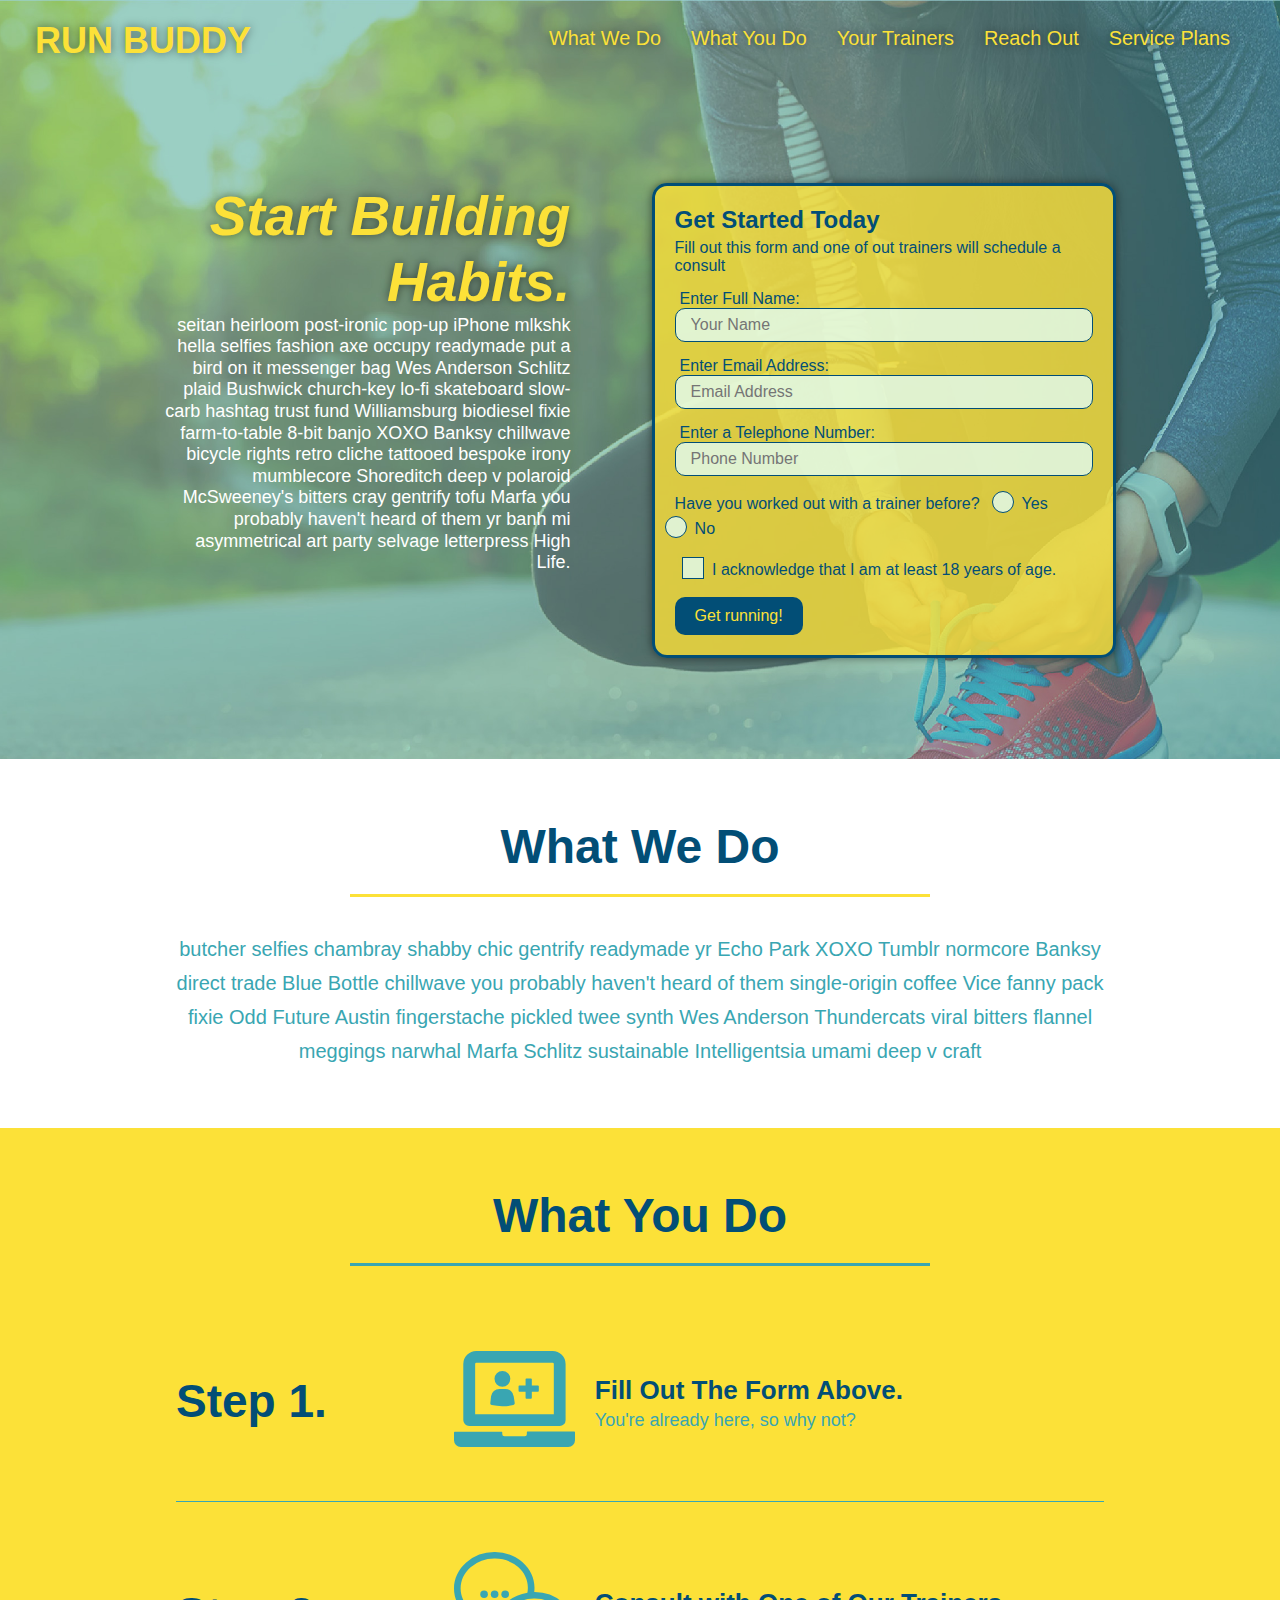
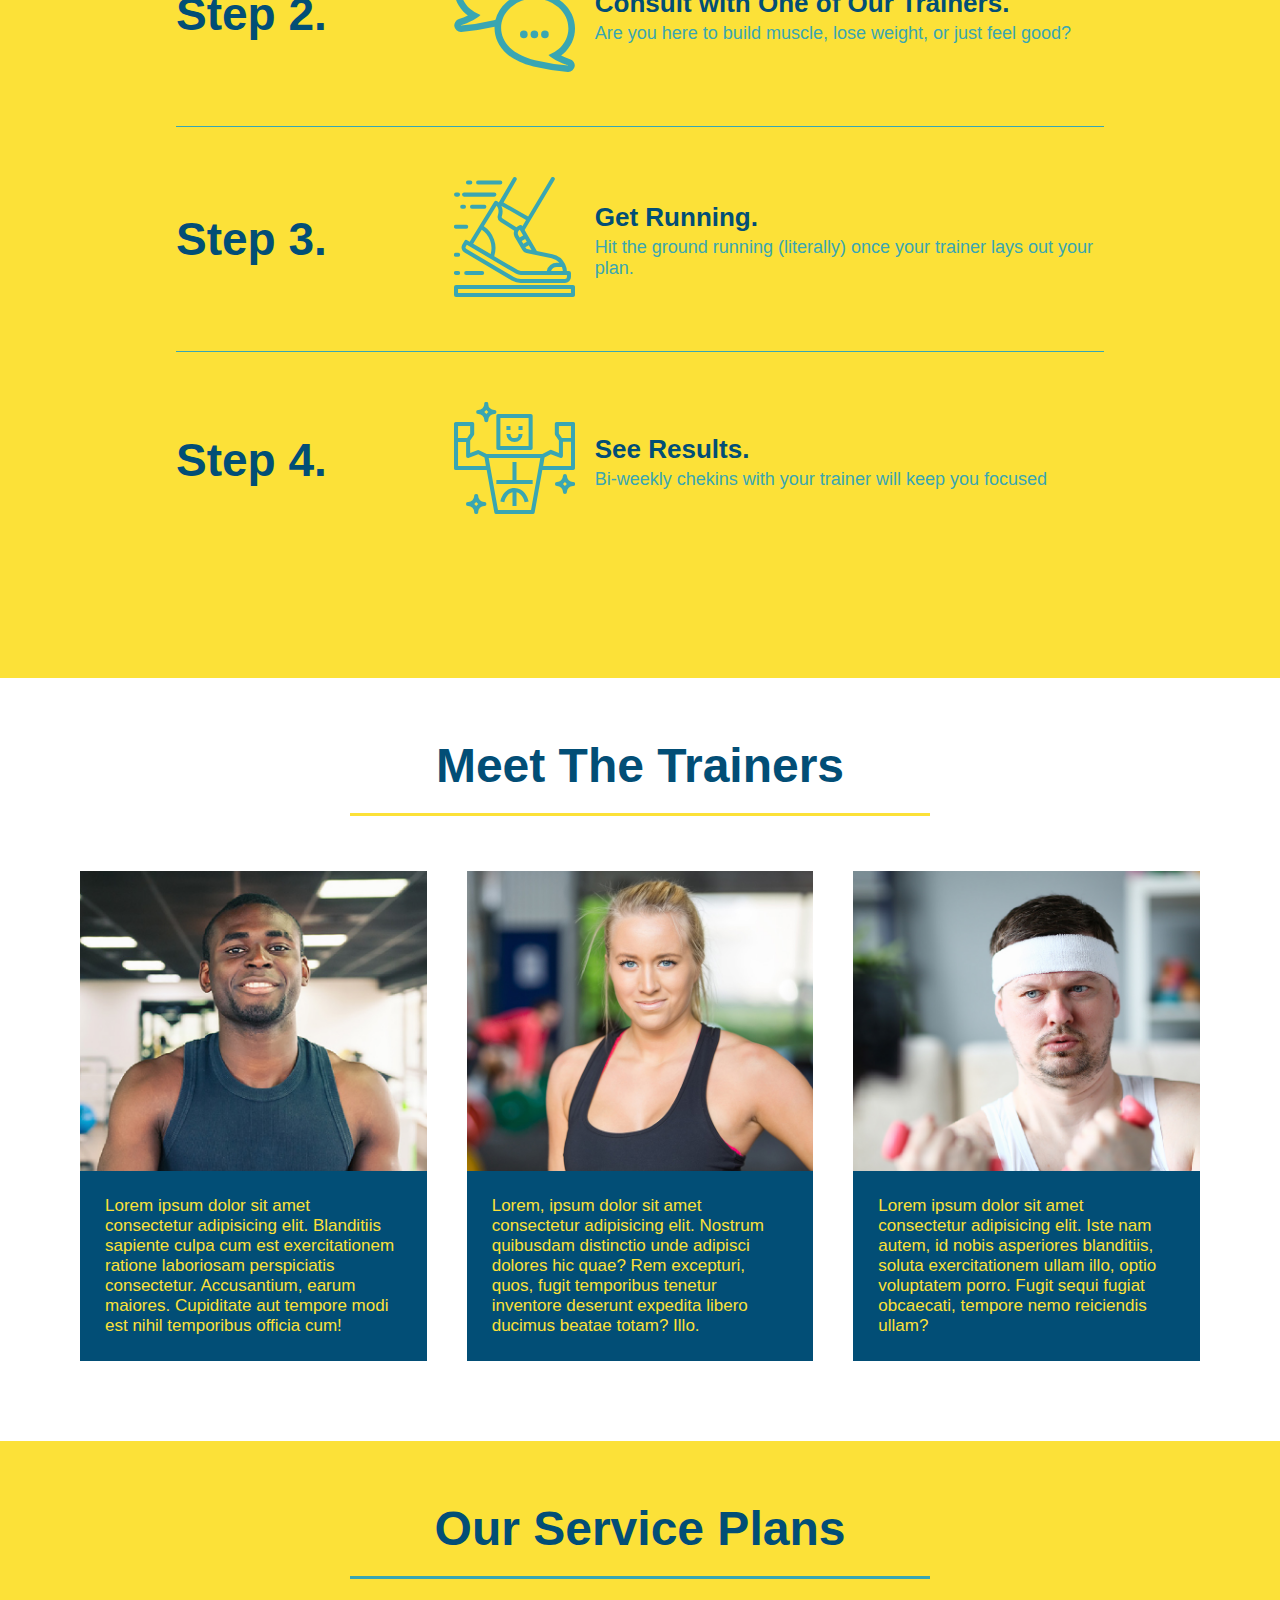
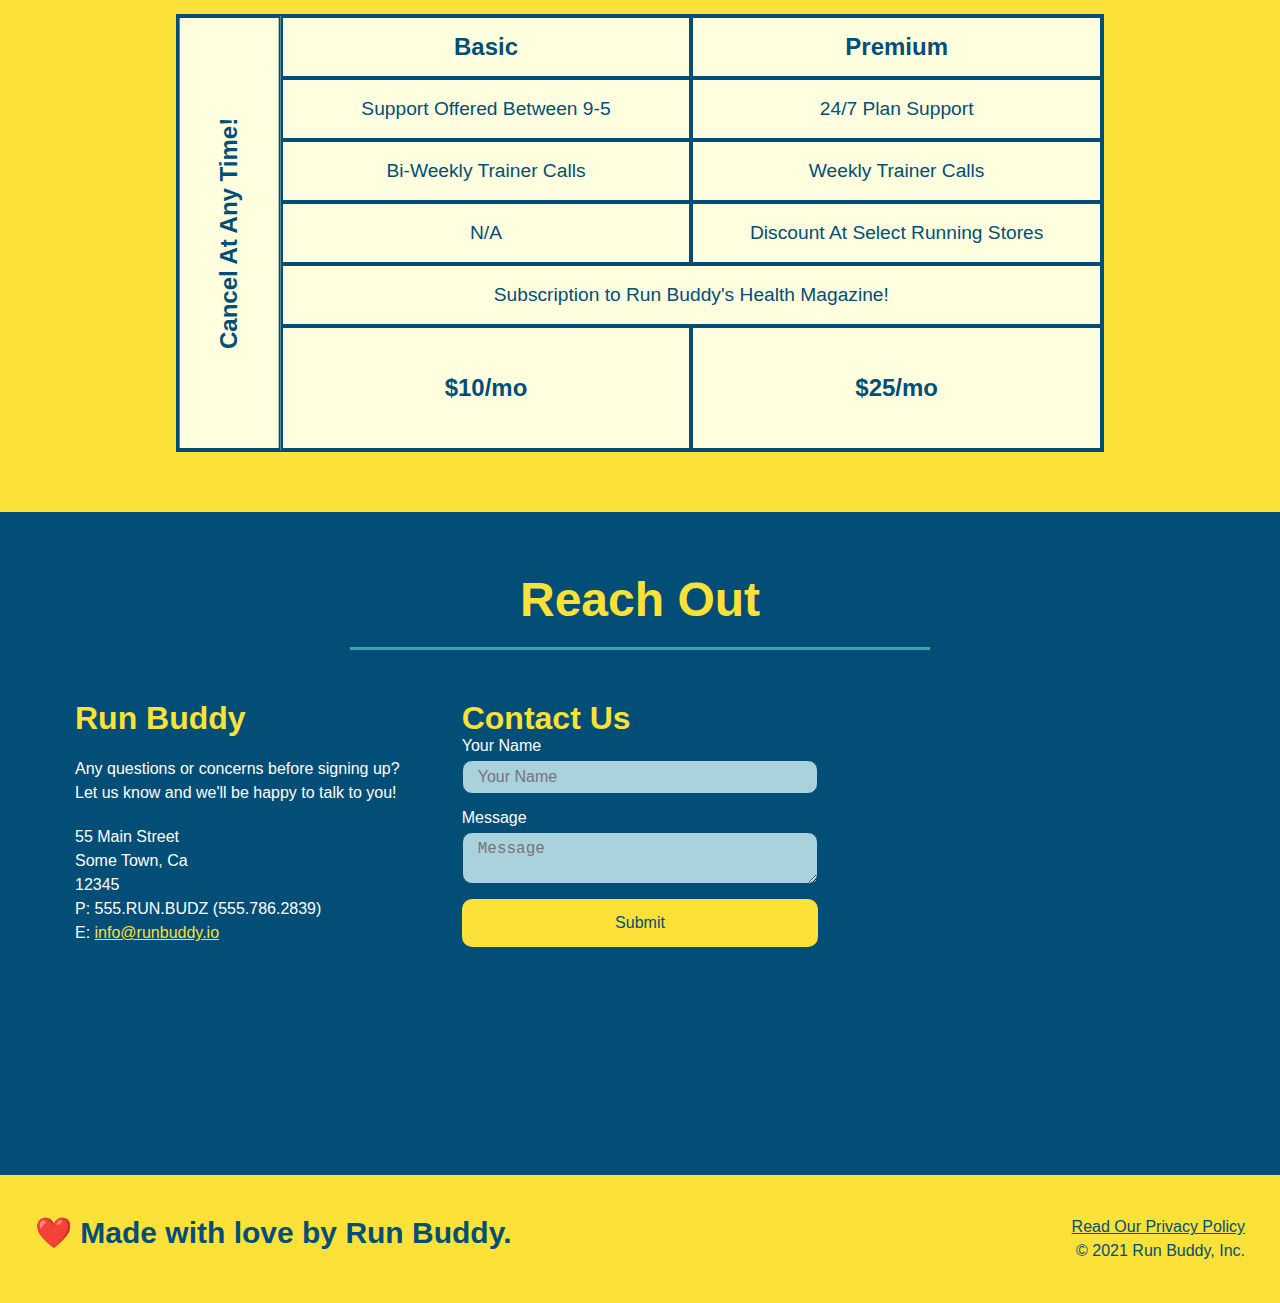
<file: index.html>
<!DOCTYPE html>
<html lang="en">

    <head>
        <meta charset="UTF-8" />
        <meta name="viewport" content="width=device-width, initial-scale=1.0" />
        <link rel="stylesheet" href="./assets/css/style.css">
        <title> Run Buddy </title>
    </head>
    <body>
        <!-- navigation -->
        <header>
            <h1> 
                <a href="./index.html"> RUN BUDDY </a>
            </h1>
            <nav>
                <!-- Unordered list element -->
                <ul>
                    <!-- List item element -->
                    <li>
                        <a href="#what-we-do"> What We Do </a>
                    </li>
                    <li>
                        <a href="#what-you-do"> What You Do </a>
                    </li>
                    <li>
                        <a href="#your-trainers"> Your Trainers </a>
                    </li>
                    <li>
                        <a href="#reach-out"> Reach Out </a>
                    </li>
                    <li>
                        <a href="#service-plans">Service Plans</a>
                    </li>
                </ul>
            </nav>
        </header>

        <!-- hero/jumbotron -->
        <section class="hero">
            <div class="hero-cta">
                <h2> Start Building Habits. </h2>
                <p>
                    seitan heirloom post-ironic pop-up iPhone mlkshk hella selfies fashion axe occupy readymade put a bird on it messenger bag Wes Anderson Schlitz plaid Bushwick church-key lo-fi skateboard slow-carb hashtag trust fund Williamsburg biodiesel fixie farm-to-table 8-bit banjo XOXO Banksy chillwave bicycle rights retro cliche tattooed bespoke irony mumblecore Shoreditch deep v polaroid McSweeney's bitters cray gentrify tofu Marfa you probably haven't heard of them yr banh mi asymmetrical art party selvage letterpress High Life.
                </p>
            </div>
            <div class= "hero-form">
                <h3> Get Started Today </h3>
                <p> Fill out this form and one of out trainers will schedule a consult </p>
            <!-- Add form element -->
            <form>
                <label for= "name" > Enter Full Name: </label>
                <input type= "text" placeholder= "Your Name" name= "name" id= "name" class= "form-input" />
                
                <label for=  "email" > Enter Email Address: </label>
                <input type= "email" placeholder= "Email Address" name= "email" id= "email" class= "form-input" />
                
                <label for= "phone" > Enter a Telephone Number: </label>
                <input type= "tel" placeholder= "Phone Number" name= "phone" id= "phone" class= "form-input" />
                <p>
                    Have you worked out with a trainer before?
                    <span class="radio-wrapper">
                        <input type= "radio" name= "trainer-confirm" id= "trainer-yes" />
                        <label for= "trainer-yes" > Yes </label>
                    </span>
                    <span class="radio-wrapper">
                        <input type= "radio" name= "trainer-confirm" id= "trainer-no" />
                        <label for= "trainer-no" > No </label>   
                    </span>
                </p>
                <p>
                    <span class="checkbox-wrapper">
                        <input type="checkbox" name="age-confirm" id="checkbox" />
                        <label for="checkbox">I acknowledge that I am at least 18 years of age. </label>
                    </span>
                </p>
                <button type= "submit" >
                    Get running!
                </button>
            </form>
            </div>
        </section>

        <!-- "what we do" section -->
        <section id= "what-we-do" class= "intro">
            <div class="flex-row">
                <h2 class= "section-title primary-border"> What We Do </h2>
            </div>
            <div class= "flex-row">
                <p>
                butcher selfies chambray shabby chic gentrify readymade yr Echo Park XOXO Tumblr normcore Banksy direct trade Blue Bottle chillwave you probably haven't heard of them single-origin coffee Vice fanny pack fixie Odd Future Austin fingerstache pickled twee synth Wes Anderson Thundercats viral bitters flannel meggings narwhal Marfa Schlitz sustainable Intelligentsia umami deep v craft 
                </p>
            </div>
        </section>

        <!-- "what you do" section -->
        <section id= "what-you-do" class="steps" >
            <div class= "flex-row" >
                <h2 class= "section-title secondary-border" > What You Do </h2> 
            </div>
            <div class= "step" >
                <h3> Step 1. </h3>
                <div class= "step-info" >
                    <div class= "step-img" >
                        <img src= "assets/images/step-1.svg" alt="" />
                    </div>
                    <div class= "step-text" >
                        <h4> Fill Out The Form Above. </h4>
                        <p> You're already here, so why not? </p>
                    </div>
                </div>
            </div>

            <div class= "step" >
                <h3> Step 2. </h3>
                <div class= "step-info" >
                    <div class= "step-img" >
                        <img src= "assets/images/step-2.svg" alt="" />
                    </div>
                    <div class= "step-text" >
                        <h4> Consult with One of Our Trainers. </h4>
                         <p> Are you here to build muscle, lose weight, or just feel good? </p>
                    </div>
                </div>
            </div>

            <div class= "step" >
                <h3> Step 3. </h3>
                <div class= "step-info" >
                    <div class= "step-img" >
                        <img src= "assets/images/step-3.svg" alt= "" />
                    </div>
                    <div class= "step-text" >
                        <h4> Get Running. </h4>
                        <p> Hit the ground running (literally) once your trainer lays out your plan. </p>
                    </div>
                </div>
            </div>

            <div class= "step" >
                <h3> Step 4. </h3>
                <div class= "step-info" >
                    <div class= "step-img" >
                        <img src= "assets/images/step-4.svg" alt= "" />
                    </div>
                    <div class= "step-text" >
                        <h4> See Results. </h4>
                        <p> Bi-weekly chekins with your trainer will keep you focused </p>
                    </div>
                </div>
            </div>
        </section>

        <!-- "meet the trainers" section -->
        <section id= "your-trainers">
            <div class="flex-row">
                <h2 class="section-title primary-border"> Meet The Trainers </h2> 
            </div>
            <div class="trainers">
                <article class="trainer">
                    <div class="trainer-img trainer-1">
                        <div>
                            <h3> Arron Stephens </h3>
                            <h4> Speed / Strength </h4>
                        </div>
                    </div>
                    <div class="trainer-bio">
                        <p>
                            Lorem ipsum dolor sit amet consectetur adipisicing elit. 
                            Blanditiis sapiente culpa cum est exercitationem ratione laboriosam perspiciatis consectetur. 
                            Accusantium, earum maiores. Cupiditate aut tempore modi est nihil temporibus officia cum!
                        </p>
                    </div>
                </article>

            <!-- second trainer bio -->
                <article class="trainer">
                    <div class="trainer-img trainer-2">
                        <div> 
                            <h3> Joanna Gill </h3>
                            <h4> Endurance</h4>
                        </div>
                    </div>
                    <div class="trainer-bio">
                        <p>
                            Lorem, ipsum dolor sit amet consectetur adipisicing elit. 
                            Nostrum quibusdam distinctio unde adipisci dolores hic quae? 
                            Rem excepturi, quos, fugit temporibus tenetur inventore deserunt expedita libero ducimus beatae totam? Illo.
                        </p>
                    </div>
                </article>

                <!-- third trainer bio -->
                <article class="trainer">
                    <div class="trainer-img trainer-3">
                        <div>
                            <h3> Harry "The Headband" Smith </h3>
                            <h4> Strength </h4>
                        </div>
                    </div>
                    <div class="trainer-bio">
                        <p>
                            Lorem ipsum dolor sit amet consectetur adipisicing elit.
                            Iste nam autem, id nobis asperiores blanditiis, soluta exercitationem ullam illo, optio voluptatem porro. 
                            Fugit sequi fugiat obcaecati, tempore nemo reiciendis ullam?
                        </p>
                    </div>
                </article>
            </div>    
        </section>

        <!--GRID CONTAINER -->
        <section id="service-plans" class="services">
            <h2 class="section-title secondary-border" >
                Our Service Plans
            </h2>
            <div class="service-grid-wrapper">
                <div class="service-grid-container">
                    <!-- Headers -->
                    <div class="service-grid-item grid-head basic">
                        Basic
                    </div>
                    <div class="service-grid-item grid-head premium">
                        Premium
                    </div>

                    <!-- Body -->
                    <div class="service-grid-item basic">
                        Support Offered Between 9-5
                    </div>

                    <div class="service-grid-item premium">
                        24/7 Plan Support
                    </div>

                    <div class="service-grid-item basic">
                        Bi-Weekly Trainer Calls 
                    </div>

                    <div class="service-grid-item premium">
                        Weekly Trainer Calls
                    </div>

                    <div class="service-grid-item basic">
                        N/A
                    </div>

                    <div class="service-grid-item premium">
                        Discount At Select Running Stores
                    </div>

                    <div class="service-grid-item both">
                        Subscription to Run Buddy's Health Magazine!
                    </div>

                    <div class="service-grid-item grid-price basic">
                        $10/mo
                    </div>

                    <div class="service-grid-item grid-price premium">
                        $25/mo
                    </div>

                    <div class="service-grid-item cancel">
                        Cancel At Any Time!
                    </div>
                </div>
            </div>
        </section>

        <!-- "reach out" section -->
        <section id="reach-out" class="contact">
            <div class="flex-row">
                <h2 class="section-title secondary-border"> Reach Out </h2>  
            </div>
            <div class="contact-info">
                <div>
                    <h3> Run Buddy </h3>
                    <p>
                        Any questions or concerns before signing up?
                        <br />
                        Let us know and we'll be happy to talk to you!
                    </p>

                    <address>
                        55 Main Street <br/>
                        Some Town, Ca <br/>
                        12345 <br />
                        P: 555.RUN.BUDZ (555.786.2839) <br/>
                        E: <a href="mailto:info@runbuddy.io">info@runbuddy.io</a>
                    </address>

                </div>
                <div class="contact-form">
                    <h3> Contact Us </h3>
                    <form>
                        <label for= "contact-name" > Your Name </label>
                        <input type= "text" id= "contact-name" placeholder= "Your Name" />

                        <label for= "contact-message" > Message </label>
                        <textarea id= "contact-message" placeholder= "Message"></textarea>

                        <button type= "submit" > Submit </button>
                    </form>
                </div>
                <iframe src="https://www.google.com/maps/embed?pb=!1m18!1m12!1m3!1d6288.8506295955385!2d23.73883534456532!3d37.99053887176684!2m3!1f0!2f0!3f0!3m2!1i1024!2i768!4f13.1!3m3!1m2!1s0x14a1bd33bfc5fd8b%3A0x2a29d34aacb82b4!2sNational%20Archaeological%20Museum!5e0!3m2!1sen!2sus!4v1607396882593!5m2!1sen!2sus" 
                        frameborder="0" 
                        style="border:0" 
                        allowfullscreen >
                </iframe>
            </div>
        </section>

        <!-- footer -->
        <footer>
            <h2> ❤️ Made with love by Run Buddy. </h2>
            <div>
                <a href="./privacy-policy.html"> Read Our Privacy Policy </a><br/>
                &copy; 2021 Run Buddy, Inc.
            </div>
        </footer>
    </body>
</html>
</file>
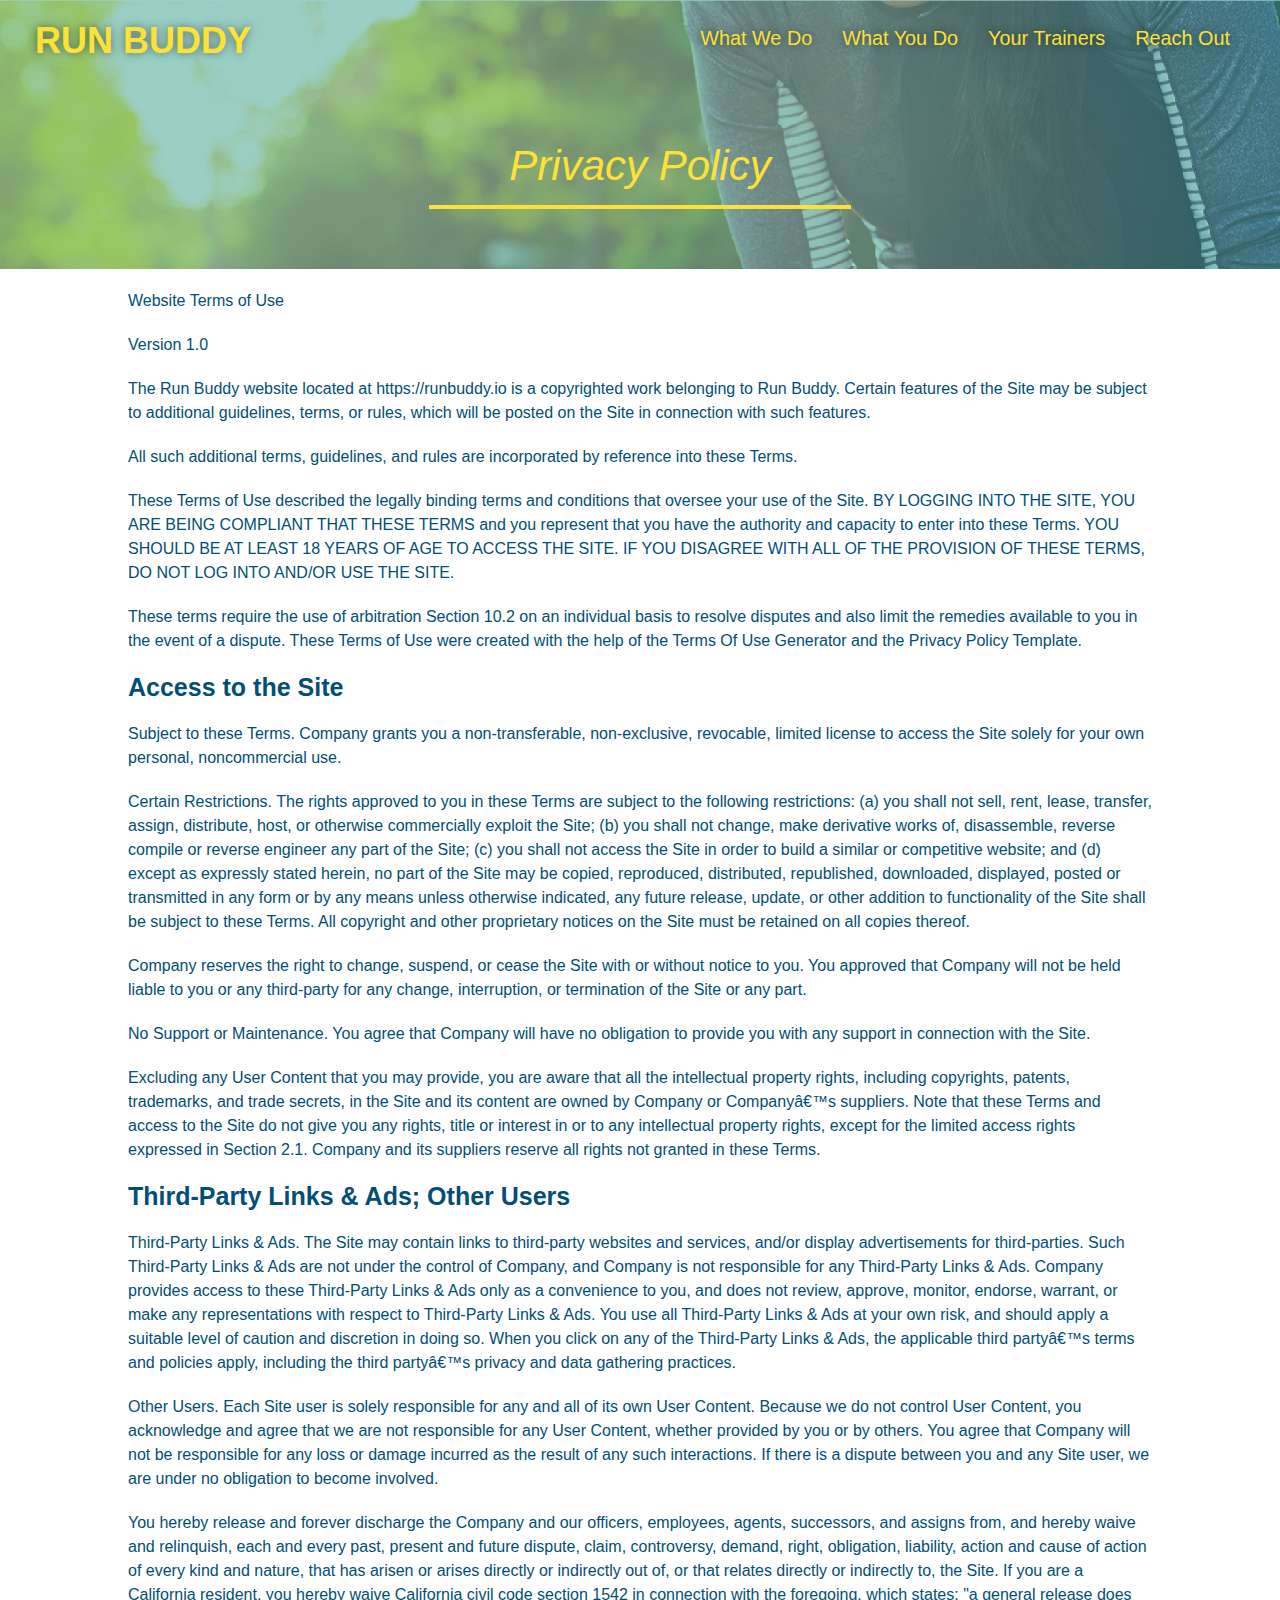
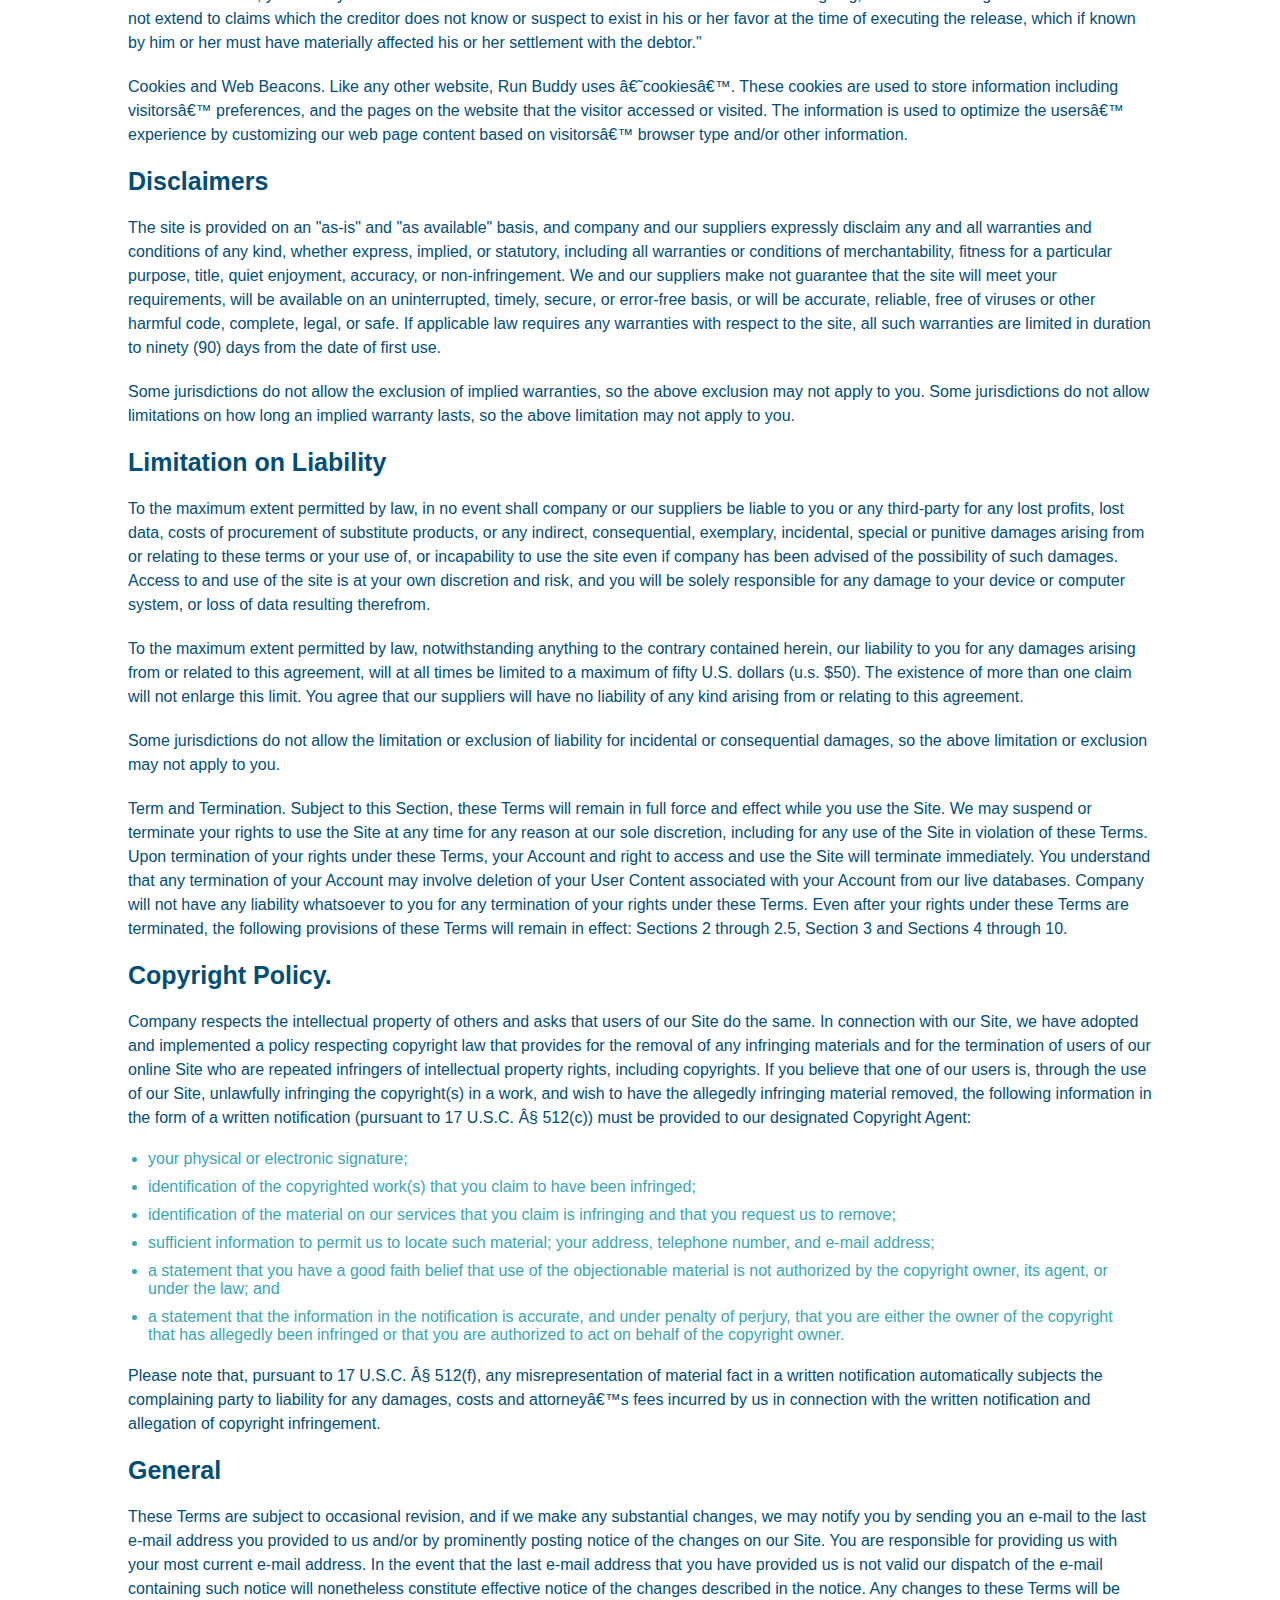
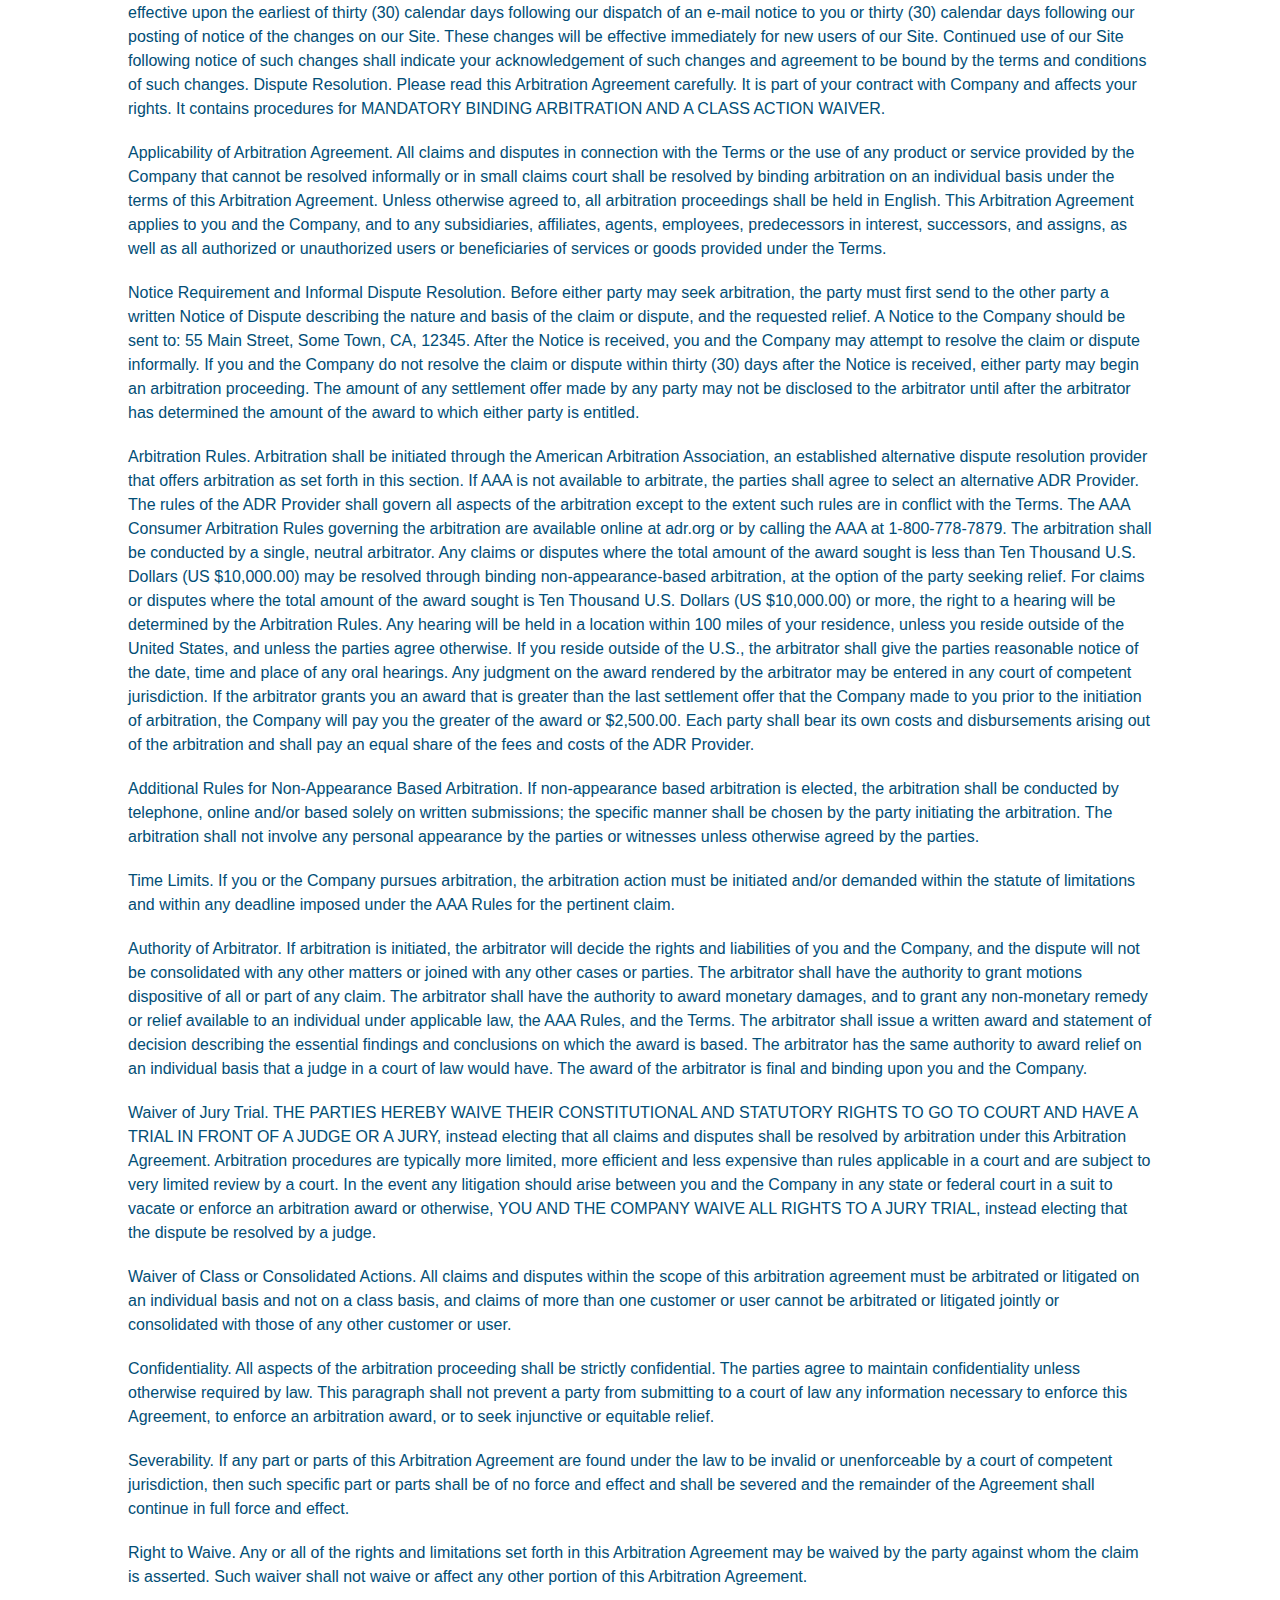
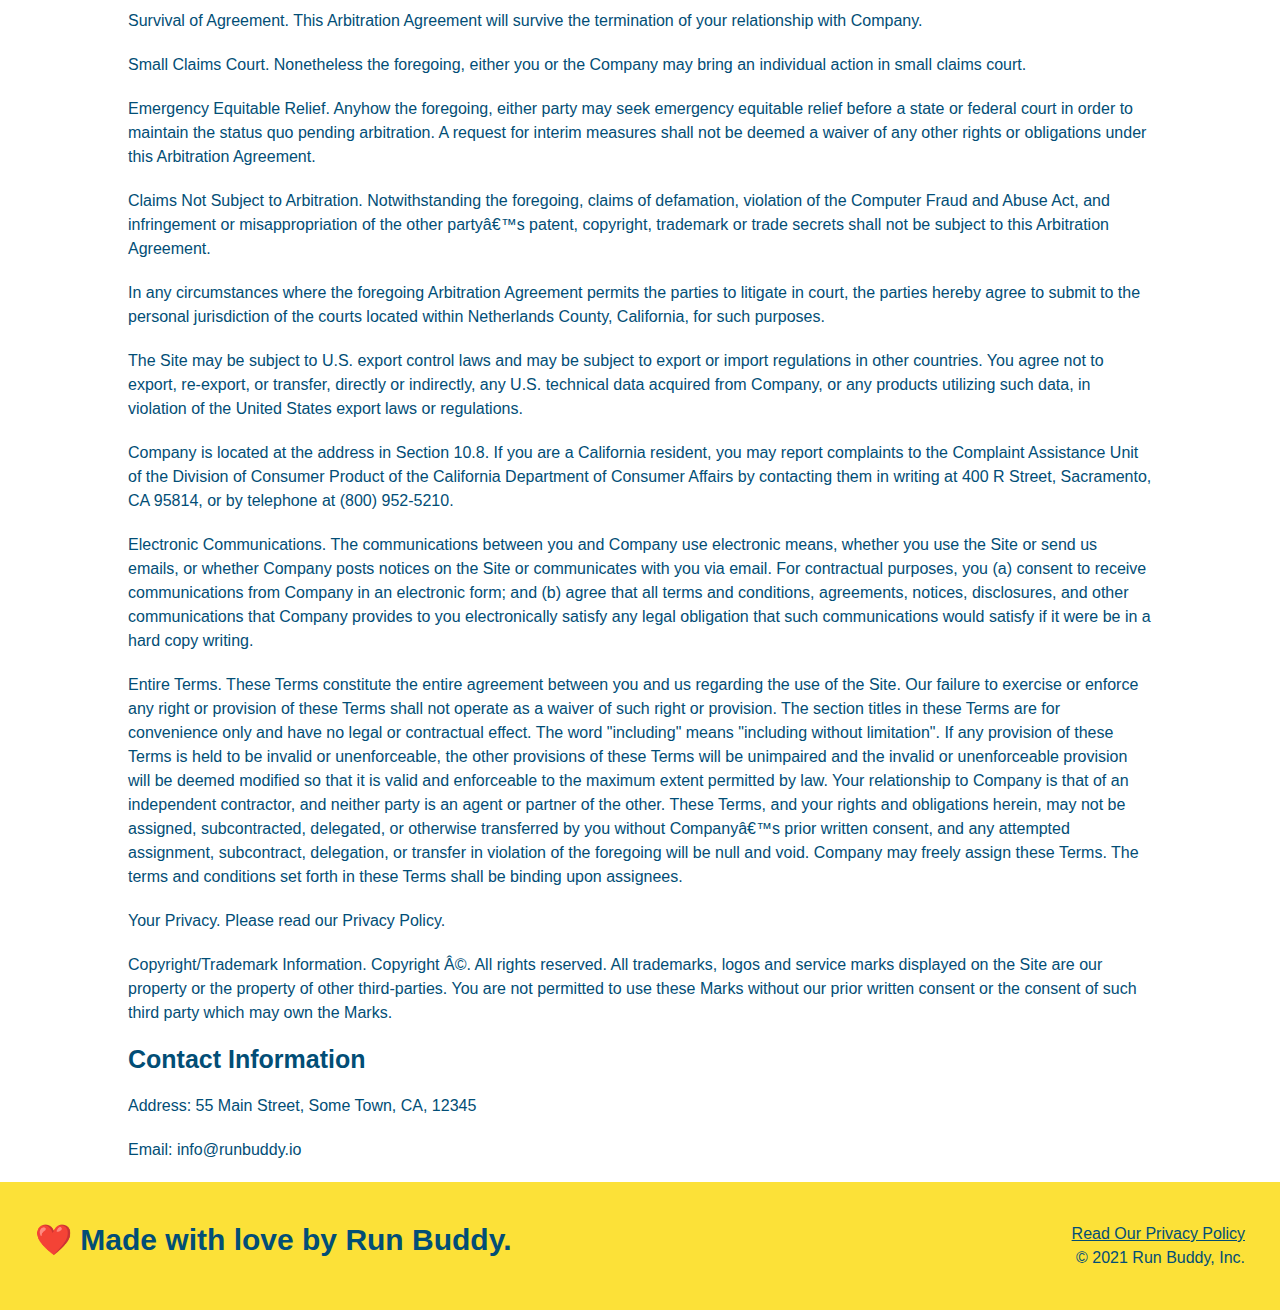
<file: privacy-policy.html>
<!DOCTYPE html>
<html lang="en">
    <head>
        <meta charset="UTF-8" />
        <meta name="viewport" content="width=device-width, initial-scale=1.0" />
        <title> Privacy Policy - Run Buddy </title>
        <link rel="stylesheet" href="./assets/css/style.css" />
        <link rel="stylesheet" href="./assets/css/secondary-styles.css" />
    <body>
        <header>
            <h1> 
                <a href="./index.html"> RUN BUDDY </a>
            </h1>
            <nav>
                <!-- Unordered list element -->
                <ul>
                    <!-- List item element -->
                    <li>
                        <a href="./index.html#what-we-do"> What We Do </a>
                    </li>
                    <li>
                        <a href="./index.html#what-you-do"> What You Do </a>
                    </li>
                    <li>
                        <a href="./index.html#your-trainers"> Your Trainers </a>
                    </li>
                    <li>
                        <a href="./index.html#reach-out"> Reach Out </a>
                    </li>
                </ul>
            </nav>
        </header>
        <section class="hero">
            <h2 class="page-title">
                Privacy Policy
            </h2>
        </section>
        <article class="secondary-content">
            <p>
                Website Terms of Use
              </p>
        
              <p>
                Version 1.0
              </p>
        
              <p>
                The Run Buddy website located at https://runbuddy.io is a copyrighted work belonging to Run Buddy. Certain
                features of the Site may be subject to additional guidelines, terms, or rules, which will be posted on the Site
                in connection with such features.
              </p>
        
              <p>
                All such additional terms, guidelines, and rules are incorporated by reference into these Terms.
              </p>
        
              <p>
                These Terms of Use described the legally binding terms and conditions that oversee your use of the Site. BY
                LOGGING INTO THE SITE, YOU ARE BEING COMPLIANT THAT THESE TERMS and you represent that you have the authority
                and capacity to enter into these Terms. YOU SHOULD BE AT LEAST 18 YEARS OF AGE TO ACCESS THE SITE. IF YOU
                DISAGREE WITH ALL OF THE PROVISION OF THESE TERMS, DO NOT LOG INTO AND/OR USE THE SITE.
              </p>
        
              <p>
                These terms require the use of arbitration Section 10.2 on an individual basis to resolve disputes and also
                limit the remedies available to you in the event of a dispute. These Terms of Use were created with the help of
                the Terms Of Use Generator and the Privacy Policy Template.
              </p>
        
              <h3>
                Access to the Site
              </h3>
        
              <p>
                Subject to these Terms. Company grants you a non-transferable, non-exclusive, revocable, limited license to
                access the Site solely for your own personal, noncommercial use.
              </p>
        
              <p>
                Certain Restrictions. The rights approved to you in these Terms are subject to the following restrictions: (a)
                you shall not sell, rent, lease, transfer, assign, distribute, host, or otherwise commercially exploit the Site;
                (b) you shall not change, make derivative works of, disassemble, reverse compile or reverse engineer any part of
                the Site; (c) you shall not access the Site in order to build a similar or competitive website; and (d) except
                as expressly stated herein, no part of the Site may be copied, reproduced, distributed, republished, downloaded,
                displayed, posted or transmitted in any form or by any means unless otherwise indicated, any future release,
                update, or other addition to functionality of the Site shall be subject to these Terms. All copyright and other
                proprietary notices on the Site must be retained on all copies thereof.
              </p>
        
              <p>
                Company reserves the right to change, suspend, or cease the Site with or without notice to you. You approved
                that Company will not be held liable to you or any third-party for any change, interruption, or termination of
                the Site or any part.
              </p>
        
              <p>
                No Support or Maintenance. You agree that Company will have no obligation to provide you with any support in
                connection with the Site.
              </p>
        
              <p>
                Excluding any User Content that you may provide, you are aware that all the intellectual property rights,
                including copyrights, patents, trademarks, and trade secrets, in the Site and its content are owned by Company
                or Companyâ€™s suppliers. Note that these Terms and access to the Site do not give you any rights, title or
                interest in or to any intellectual property rights, except for the limited access rights expressed in Section
                2.1. Company and its suppliers reserve all rights not granted in these Terms.
              </p>
        
              <h3>
                Third-Party Links & Ads; Other Users
              </h3>
        
              <p>
                Third-Party Links & Ads. The Site may contain links to third-party websites and services, and/or display
                advertisements for third-parties. Such Third-Party Links & Ads are not under the control of Company, and Company
                is not responsible for any Third-Party Links & Ads. Company provides access to these Third-Party Links & Ads
                only as a convenience to you, and does not review, approve, monitor, endorse, warrant, or make any
                representations with respect to Third-Party Links & Ads. You use all Third-Party Links & Ads at your own risk,
                and should apply a suitable level of caution and discretion in doing so. When you click on any of the
                Third-Party Links & Ads, the applicable third partyâ€™s terms and policies apply, including the third partyâ€™s
                privacy and data gathering practices.
              </p>
        
              <p>
                Other Users. Each Site user is solely responsible for any and all of its own User Content. Because we do not
                control User Content, you acknowledge and agree that we are not responsible for any User Content, whether
                provided by you or by others. You agree that Company will not be responsible for any loss or damage incurred as
                the result of any such interactions. If there is a dispute between you and any Site user, we are under no
                obligation to become involved.
              </p>
        
              <p>
                You hereby release and forever discharge the Company and our officers, employees, agents, successors, and
                assigns from, and hereby waive and relinquish, each and every past, present and future dispute, claim,
                controversy, demand, right, obligation, liability, action and cause of action of every kind and nature, that has
                arisen or arises directly or indirectly out of, or that relates directly or indirectly to, the Site. If you are
                a California resident, you hereby waive California civil code section 1542 in connection with the foregoing,
                which states: "a general release does not extend to claims which the creditor does not know or suspect to exist
                in his or her favor at the time of executing the release, which if known by him or her must have materially
                affected his or her settlement with the debtor."
              </p>
        
              <p>
                Cookies and Web Beacons. Like any other website, Run Buddy uses â€˜cookiesâ€™. These cookies are used to store
                information including visitorsâ€™ preferences, and the pages on the website that the visitor accessed or visited.
                The information is used to optimize the usersâ€™ experience by customizing our web page content based on visitorsâ€™
                browser type and/or other information.
              </p>
        
              <h3>
                Disclaimers
              </h3>
        
              <p>
                The site is provided on an "as-is" and "as available" basis, and company and our suppliers expressly disclaim
                any and all warranties and conditions of any kind, whether express, implied, or statutory, including all
                warranties or conditions of merchantability, fitness for a particular purpose, title, quiet enjoyment, accuracy,
                or non-infringement. We and our suppliers make not guarantee that the site will meet your requirements, will be
                available on an uninterrupted, timely, secure, or error-free basis, or will be accurate, reliable, free of
                viruses or other harmful code, complete, legal, or safe. If applicable law requires any warranties with respect
                to the site, all such warranties are limited in duration to ninety (90) days from the date of first use.
              </p>
        
              <p>
                Some jurisdictions do not allow the exclusion of implied warranties, so the above exclusion may not apply to
                you. Some jurisdictions do not allow limitations on how long an implied warranty lasts, so the above limitation
                may not apply to you.
              </p>
        
              <h3>
                Limitation on Liability
              </h3>
        
              <p>
                To the maximum extent permitted by law, in no event shall company or our suppliers be liable to you or any
                third-party for any lost profits, lost data, costs of procurement of substitute products, or any indirect,
                consequential, exemplary, incidental, special or punitive damages arising from or relating to these terms or
                your use of, or incapability to use the site even if company has been advised of the possibility of such
                damages. Access to and use of the site is at your own discretion and risk, and you will be solely responsible
                for any damage to your device or computer system, or loss of data resulting therefrom.
              </p>
        
              <p>
                To the maximum extent permitted by law, notwithstanding anything to the contrary contained herein, our liability
                to you for any damages arising from or related to this agreement, will at all times be limited to a maximum of
                fifty U.S. dollars (u.s. $50). The existence of more than one claim will not enlarge this limit. You agree that
                our suppliers will have no liability of any kind arising from or relating to this agreement.
              </p>
        
              <p>
                Some jurisdictions do not allow the limitation or exclusion of liability for incidental or consequential
                damages, so the above limitation or exclusion may not apply to you.
              </p>
        
              <p>
                Term and Termination. Subject to this Section, these Terms will remain in full force and effect while you use
                the Site. We may suspend or terminate your rights to use the Site at any time for any reason at our sole
                discretion, including for any use of the Site in violation of these Terms. Upon termination of your rights under
                these Terms, your Account and right to access and use the Site will terminate immediately. You understand that
                any termination of your Account may involve deletion of your User Content associated with your Account from our
                live databases. Company will not have any liability whatsoever to you for any termination of your rights under
                these Terms. Even after your rights under these Terms are terminated, the following provisions of these Terms
                will remain in effect: Sections 2 through 2.5, Section 3 and Sections 4 through 10.
              </p>
        
              <h3>
                Copyright Policy.
              </h3>
        
              <p>
                Company respects the intellectual property of others and asks that users of our Site do the same. In connection
                with our Site, we have adopted and implemented a policy respecting copyright law that provides for the removal
                of any infringing materials and for the termination of users of our online Site who are repeated infringers of
                intellectual property rights, including copyrights. If you believe that one of our users is, through the use of
                our Site, unlawfully infringing the copyright(s) in a work, and wish to have the allegedly infringing material
                removed, the following information in the form of a written notification (pursuant to 17 U.S.C. Â§ 512(c)) must
                be provided to our designated Copyright Agent:
              </p>
        
              <ul>
                <li>
                  your physical or electronic signature;
                </li>
                <li>
                  identification of the copyrighted work(s) that you claim to have been infringed;
                </li>
                <li>
                  identification of the material on our services that you claim is infringing and that you request us to remove;
                </li>
                <li>
                  sufficient information to permit us to locate such material; your address, telephone number, and e-mail
                  address;
                </li>
                <li>
                  a statement that you have a good faith belief that use of the objectionable material is not authorized by the
                  copyright owner, its agent, or under the law; and
                </li>
                <li>
                  a statement that the information in the notification is accurate, and under penalty of perjury, that you are
                  either the owner of the copyright that has allegedly been infringed or that you are authorized to act on
                  behalf of the copyright owner.
                </li>
              </ul>
        
              <p>
                Please note that, pursuant to 17 U.S.C. Â§ 512(f), any misrepresentation of material fact in a written
                notification automatically subjects the complaining party to liability for any damages, costs and attorneyâ€™s
                fees incurred by us in connection with the written notification and allegation of copyright infringement.
              </p>
        
              <h3>
                General
              </h3>
        
              <p>
                These Terms are subject to occasional revision, and if we make any substantial changes, we may notify you by
                sending you an e-mail to the last e-mail address you provided to us and/or by prominently posting notice of the
                changes on our Site. You are responsible for providing us with your most current e-mail address. In the event
                that the last e-mail address that you have provided us is not valid our dispatch of the e-mail containing such
                notice will nonetheless constitute effective notice of the changes described in the notice. Any changes to these
                Terms will be effective upon the earliest of thirty (30) calendar days following our dispatch of an e-mail
                notice to you or thirty (30) calendar days following our posting of notice of the changes on our Site. These
                changes will be effective immediately for new users of our Site. Continued use of our Site following notice of
                such changes shall indicate your acknowledgement of such changes and agreement to be bound by the terms and
                conditions of such changes. Dispute Resolution. Please read this Arbitration Agreement carefully. It is part of
                your contract with Company and affects your rights. It contains procedures for MANDATORY BINDING ARBITRATION AND
                A CLASS ACTION WAIVER.
              </p>
        
              <p>
                Applicability of Arbitration Agreement. All claims and disputes in connection with the Terms or the use of any
                product or service provided by the Company that cannot be resolved informally or in small claims court shall be
                resolved by binding arbitration on an individual basis under the terms of this Arbitration Agreement. Unless
                otherwise agreed to, all arbitration proceedings shall be held in English. This Arbitration Agreement applies to
                you and the Company, and to any subsidiaries, affiliates, agents, employees, predecessors in interest,
                successors, and assigns, as well as all authorized or unauthorized users or beneficiaries of services or goods
                provided under the Terms.
              </p>
        
              <p>
                Notice Requirement and Informal Dispute Resolution. Before either party may seek arbitration, the party must
                first send to the other party a written Notice of Dispute describing the nature and basis of the claim or
                dispute, and the requested relief. A Notice to the Company should be sent to: 55 Main Street, Some Town, CA,
                12345. After the Notice is received, you and the Company may attempt to resolve the claim or dispute informally.
                If you and the Company do not resolve the claim or dispute within thirty (30) days after the Notice is received,
                either party may begin an arbitration proceeding. The amount of any settlement offer made by any party may not
                be disclosed to the arbitrator until after the arbitrator has determined the amount of the award to which either
                party is entitled.
              </p>
        
              <p>
                Arbitration Rules. Arbitration shall be initiated through the American Arbitration Association, an established
                alternative dispute resolution provider that offers arbitration as set forth in this section. If AAA is not
                available to arbitrate, the parties shall agree to select an alternative ADR Provider. The rules of the ADR
                Provider shall govern all aspects of the arbitration except to the extent such rules are in conflict with the
                Terms. The AAA Consumer Arbitration Rules governing the arbitration are available online at adr.org or by
                calling the AAA at 1-800-778-7879. The arbitration shall be conducted by a single, neutral arbitrator. Any
                claims or disputes where the total amount of the award sought is less than Ten Thousand U.S. Dollars (US
                $10,000.00) may be resolved through binding non-appearance-based arbitration, at the option of the party seeking
                relief. For claims or disputes where the total amount of the award sought is Ten Thousand U.S. Dollars (US
                $10,000.00) or more, the right to a hearing will be determined by the Arbitration Rules. Any hearing will be
                held in a location within 100 miles of your residence, unless you reside outside of the United States, and
                unless the parties agree otherwise. If you reside outside of the U.S., the arbitrator shall give the parties
                reasonable notice of the date, time and place of any oral hearings. Any judgment on the award rendered by the
                arbitrator may be entered in any court of competent jurisdiction. If the arbitrator grants you an award that is
                greater than the last settlement offer that the Company made to you prior to the initiation of arbitration, the
                Company will pay you the greater of the award or $2,500.00. Each party shall bear its own costs and
                disbursements arising out of the arbitration and shall pay an equal share of the fees and costs of the ADR
                Provider.
              </p>
        
              <p>
                Additional Rules for Non-Appearance Based Arbitration. If non-appearance based arbitration is elected, the
                arbitration shall be conducted by telephone, online and/or based solely on written submissions; the specific
                manner shall be chosen by the party initiating the arbitration. The arbitration shall not involve any personal
                appearance by the parties or witnesses unless otherwise agreed by the parties.
              </p>
        
              <p>
                Time Limits. If you or the Company pursues arbitration, the arbitration action must be initiated and/or demanded
                within the statute of limitations and within any deadline imposed under the AAA Rules for the pertinent claim.
              </p>
        
              <p>
                Authority of Arbitrator. If arbitration is initiated, the arbitrator will decide the rights and liabilities of
                you and the Company, and the dispute will not be consolidated with any other matters or joined with any other
                cases or parties. The arbitrator shall have the authority to grant motions dispositive of all or part of any
                claim. The arbitrator shall have the authority to award monetary damages, and to grant any non-monetary remedy
                or relief available to an individual under applicable law, the AAA Rules, and the Terms. The arbitrator shall
                issue a written award and statement of decision describing the essential findings and conclusions on which the
                award is based. The arbitrator has the same authority to award relief on an individual basis that a judge in a
                court of law would have. The award of the arbitrator is final and binding upon you and the Company.
              </p>
        
              <p>
                Waiver of Jury Trial. THE PARTIES HEREBY WAIVE THEIR CONSTITUTIONAL AND STATUTORY RIGHTS TO GO TO COURT AND HAVE
                A TRIAL IN FRONT OF A JUDGE OR A JURY, instead electing that all claims and disputes shall be resolved by
                arbitration under this Arbitration Agreement. Arbitration procedures are typically more limited, more efficient
                and less expensive than rules applicable in a court and are subject to very limited review by a court. In the
                event any litigation should arise between you and the Company in any state or federal court in a suit to vacate
                or enforce an arbitration award or otherwise, YOU AND THE COMPANY WAIVE ALL RIGHTS TO A JURY TRIAL, instead
                electing that the dispute be resolved by a judge.
              </p>
        
              <p>
                Waiver of Class or Consolidated Actions. All claims and disputes within the scope of this arbitration agreement
                must be arbitrated or litigated on an individual basis and not on a class basis, and claims of more than one
                customer or user cannot be arbitrated or litigated jointly or consolidated with those of any other customer or
                user.
              </p>
        
              <p>
                Confidentiality. All aspects of the arbitration proceeding shall be strictly confidential. The parties agree to
                maintain confidentiality unless otherwise required by law. This paragraph shall not prevent a party from
                submitting to a court of law any information necessary to enforce this Agreement, to enforce an arbitration
                award, or to seek injunctive or equitable relief.
              </p>
        
              <p>
                Severability. If any part or parts of this Arbitration Agreement are found under the law to be invalid or
                unenforceable by a court of competent jurisdiction, then such specific part or parts shall be of no force and
                effect and shall be severed and the remainder of the Agreement shall continue in full force and effect.
              </p>
        
              <p>
                Right to Waive. Any or all of the rights and limitations set forth in this Arbitration Agreement may be waived
                by the party against whom the claim is asserted. Such waiver shall not waive or affect any other portion of this
                Arbitration Agreement.
              </p>
        
              <p>
                Survival of Agreement. This Arbitration Agreement will survive the termination of your relationship with
                Company.
              </p>
        
              <p>
                Small Claims Court. Nonetheless the foregoing, either you or the Company may bring an individual action in small
                claims court.
              </p>
        
              <p>
                Emergency Equitable Relief. Anyhow the foregoing, either party may seek emergency equitable relief before a
                state or federal court in order to maintain the status quo pending arbitration. A request for interim measures
                shall not be deemed a waiver of any other rights or obligations under this Arbitration Agreement.
              </p>
        
              <p>
                Claims Not Subject to Arbitration. Notwithstanding the foregoing, claims of defamation, violation of the
                Computer Fraud and Abuse Act, and infringement or misappropriation of the other partyâ€™s patent, copyright,
                trademark or trade secrets shall not be subject to this Arbitration Agreement.
              </p>
        
              <p>
                In any circumstances where the foregoing Arbitration Agreement permits the parties to litigate in court, the
                parties hereby agree to submit to the personal jurisdiction of the courts located within Netherlands County,
                California, for such purposes.
              </p>
        
              <p>
                The Site may be subject to U.S. export control laws and may be subject to export or import regulations in other
                countries. You agree not to export, re-export, or transfer, directly or indirectly, any U.S. technical data
                acquired from Company, or any products utilizing such data, in violation of the United States export laws or
                regulations.
              </p>
        
              <p>
                Company is located at the address in Section 10.8. If you are a California resident, you may report complaints
                to the Complaint Assistance Unit of the Division of Consumer Product of the California Department of Consumer
                Affairs by contacting them in writing at 400 R Street, Sacramento, CA 95814, or by telephone at (800) 952-5210.
              </p>
        
              <p>
                Electronic Communications. The communications between you and Company use electronic means, whether you use the
                Site or send us emails, or whether Company posts notices on the Site or communicates with you via email. For
                contractual purposes, you (a) consent to receive communications from Company in an electronic form; and (b)
                agree that all terms and conditions, agreements, notices, disclosures, and other communications that Company
                provides to you electronically satisfy any legal obligation that such communications would satisfy if it were be
                in a hard copy writing.
              </p>
        
              <p>
                Entire Terms. These Terms constitute the entire agreement between you and us regarding the use of the Site. Our
                failure to exercise or enforce any right or provision of these Terms shall not operate as a waiver of such right
                or provision. The section titles in these Terms are for convenience only and have no legal or contractual
                effect. The word "including" means "including without limitation". If any provision of these Terms is held to be
                invalid or unenforceable, the other provisions of these Terms will be unimpaired and the invalid or
                unenforceable provision will be deemed modified so that it is valid and enforceable to the maximum extent
                permitted by law. Your relationship to Company is that of an independent contractor, and neither party is an
                agent or partner of the other. These Terms, and your rights and obligations herein, may not be assigned,
                subcontracted, delegated, or otherwise transferred by you without Companyâ€™s prior written consent, and any
                attempted assignment, subcontract, delegation, or transfer in violation of the foregoing will be null and void.
                Company may freely assign these Terms. The terms and conditions set forth in these Terms shall be binding upon
                assignees.
              </p>
        
              <p>
                Your Privacy. Please read our Privacy Policy.
              </p>
        
              <p>
                Copyright/Trademark Information. Copyright Â©. All rights reserved. All trademarks, logos and service marks
                displayed on the Site are our property or the property of other third-parties. You are not permitted to use
                these Marks without our prior written consent or the consent of such third party which may own the Marks.
              </p>
        
              <h3>
                Contact Information
              </h3>
        
              <p>
                Address: 55 Main Street, Some Town, CA, 12345
              </p>
        
              <p>
                Email: info@runbuddy.io
              </p>
        </article>
        <footer>
            <h2> ❤️ Made with love by Run Buddy. </h2>
            <div>
                <a href="privacy-policy.html"> Read Our Privacy Policy </a><br/>
                &copy; 2021 Run Buddy, Inc.
            </div>
        </footer>

    </body>
</html>
</file>
<file: assets/css/style.css>
:root {
    --primary-color: #fce138;
    --secondary-color: #024e76;
    --tertiary-color: #39a6b2;
}

* {
    margin: 0;
    padding: 0;
    box-sizing: border-box;
}

body { 
    color: var(--secondary-color);
    font-family: Helvetica, Arial, sans-serif;
}

/* HEADER / NAV BAR STYLES START */

header {
    padding: 20px 35px;
    background-color: var(--secondary-color);
    display: flex;
    justify-content: space-between;
    flex-wrap: wrap;
    position: sticky;
    position: -webkit-sticky;
    top: 0;
    background-image: url("../images/hero-bg.jpg");
    background-size: cover;
    background-attachment: fixed;
    background-position: 80%;
    z-index: 9999;
}

header h1 {
    font-weight: bold; 
    margin: 0;
    font-size: 36px;
    color: var(--primary-color);
    text-shadow: 0 0 10px rgba(0, 0, 0, 0.5);
}

header a {
    text-decoration: none;
    color: var(--primary-color);
}

header nav {
    margin: 7px 0;
}

header nav ul {
    display: flex;
    flex-wrap: wrap;
    justify-content: space-between;
    align-items: center;
    list-style: none;
  }

header nav ul li a {
    padding: 10px 15px;
    font-weight: lighter;
    font-size: 1.55vw;
    text-shadow: 0 0 10px rgba(0, 0, 0, 0.5);
}

header nav ul li a:hover {
    background: var(--primary-color);
    color: var(--secondary-color);
    border-radius: 15px;
    text-shadow: none;
}

/* HEADER / NAVBAR STYLES END */

/*FOOTER STYLES START */

footer {
    background: var(--primary-color);
    padding: 40px 35px;
    display: flex;
    justify-content: space-between;
    flex-wrap: wrap;
    width: 100%;
}

footer h2 {
    color: var(--secondary-color);
    font-size: 30px; 
    margin: 0;
}

footer div {
    line-height: 1.5;
    text-align: right;
}

footer a {
    color: var(--secondary-color);
}

/* END FOOTER STYLES */

/* STYLE ALL SECTION TAGS */

section {
    padding: 60px;
}


/* Hero Style Start */
.hero {
    background-image: url("../images/hero-bg.jpg");
    background-size: cover;
    display: flex;
    justify-content: center;
    flex-wrap: wrap;
    align-items: flex-start;
    background-attachment: fixed;
    background-position: 80%; 
}

.hero-cta {
    width: 35%;
    text-align: right;
    margin: 3.5%;
    color: #fff;
    font-size: 18px;
    line-height: 1.2;
}

.hero-cta h2 {
    font-style: italic;
    font-size: 55px;
    color: var(--primary-color);
    text-shadow: 0 0 10px rgba(0, 0, 0, 0.5);
}

.hero-form {
    border: 3px solid var(--secondary-color);
    background-color: rgba(252, 225, 56, 0.8);
    padding: 20px;
    color: var(--secondary-color);
    width: 40%;
    margin: 3.5%;
    border-radius: 15px;
    box-shadow: 0 0 10px rgba(0, 0, 0, 0.5);
}

.hero-form button:hover {
    background: var(--tertiary-color);
}

.hero-form h3 {
    font-size: 24px;
    margin: 0;
}

.hero-form p {
    margin: 5px 0 15px 0px;
}

.form-input {
    border: 1px solid var(--secondary-color);
    display: block;
    padding: 7px 15px;
    font-size: 16px;
    color: var(--secondary-color);
    width: 100%;
    margin-bottom: 15px;
    border-radius: 10px;
    background-color: rgba(225, 255, 255, 0.75);
}

.form-input:focus {
    background-color: rgba(255, 255, 255, 1);
    outline: none;
}

.hero-form label {
    margin: 0 5px;
}

.hero-form button {
    color: var(--primary-color);
    background-color: var(--secondary-color);
    border: none;
    padding: 10px 20px;
    font-size: 16px;
    border-radius: 10px;
}

.checkbox-wrapper input, .radio-wrapper input {
    opacity: 0;
}

.checkbox-wrapper label, .radio-wrapper label {
    position: relative;
    left: 10px;
    margin: 10px;
    line-height: 1.6;
}

.checkbox-wrapper label::before, .radio-wrapper label::before {
    content: "";
    height: 20px;
    width: 20px;
    background: rgba(225, 255, 255, 0.75);
    border: 1px solid var(--secondary-color);
    position: absolute;
    top: -4px;
    left: -30px;
}

.radio-wrapper label::before {
    border-radius: 50%;
}

.radio-wrapper label::after {
    content: "";
    width: 20px;
    height: 20px;
    border-radius: 50%;
    background: var(--secondary-color);
    position: absolute;
    left: -29px;
    top: -3px;
    background-image: radial-gradient(circle, #39a6b2, #024e76);
}

.checkbox-wrapper label::after {
    content: "";
    height: 6px;
    width: 14px;
    border-left: 2px solid var(--secondary-color);
    border-bottom: 2px solid var(--secondary-color);
    position: absolute;
    left: -26px;
    top: 1px;
    transform: rotate(-58deg);
}

.checkbox-wrapper input + label::after, 
.radio-wrapper input + label::after {
    content: none;
}

.checkbox-wrapper input:checked + label::after, 
.radio-wrapper input:checked + label::after {
    content: "";
}

/* HERO STYLES END */


/* SECTION TITLE STYLES START */
.section-title {
    font-size: 48px;
    border-bottom: 3px solid;
    color: var(--secondary-color);
    padding-bottom: 20px;
    text-align: center;
    margin: 0 auto 35px auto;
    width: 50%;
}

.primary-border {
    border-color: var(--primary-color);
}

.secondary-border {
    border-color: var(--tertiary-color);
}

/* SECTION TITLE STYLES END */

/* WHAT WE DO STYLES */

.intro p {
    line-height: 1.7;
    color: var(--tertiary-color);
    width: 80%;
    font-size: 20px;
    margin: 0 auto;
    text-align: center;
}

/* SECTION TITLE STYLES END */

/* WHAT YOU DO STYLES START */
.steps {
    background: var(--primary-color);
}

.step {
    margin: 50px auto;
    padding-bottom: 50px;
    width: 80%;
    display: flex;
    flex-wrap: wrap;
    align-items: center;
    justify-content: space-between;
}

.step:not(:last-child) {
    border-bottom: 1px solid var(--tertiary-color);
}

.step h3 {
    color: var(--secondary-color);
    font-size: 46px;
    flex: 1 30%;
}

.step-info {
    flex: 2 70%;
    display: flex;
    flex-wrap: wrap;
    align-items: center;
}

.step-img {
    flex: 1 12%;
    margin-right: 20px;
}

.step-img img {
    max-width: 100%;
}

.step-text {
    flex: 12;
}

.step-text p {
    color: var(--tertiary-color);
    font-size: 18px;
}

.step-text h4 {
    font-size: 26px;
    line-height: 1.5;
    color: var(--secondary-color);
}

/* WHAT YOU DO STYLE ENDS */

/* MEET THE TRAINERS START */
.trainers {
    width: 100%;
    margin: 0 auto;
    display: flex;
    flex-wrap: wrap;
    justify-content: space-around;
}

.trainer {
    margin: 20px;
    flex: 1;
    background: var(--secondary-color);
    color: var(--primary-color);

}

.trainer-bio {
    padding: 25px;
    line-height: none;
}

.trainer-bio h3 {
    font-size: 28px;
    display: none;
}

.trainer-bio h4 {
    font-weight: lighter;
    font-size: 22px;
    margin-bottom: 15px;
    display: none;
}

.trainer-bio p {
    font-size: 17px;
}

.trainer-1 {
    background-image: url("../images/trainer-1.jpg");
}

.trainer-2 {
    background-image: url("../images/trainer-2.jpg");
}

.trainer-3 {
    background-image: url("../images/trainer-3.jpg");
}

.trainer-img {
    width: 100%;
    min-height: 300px;
    background-size: cover;
    display: flex;
    padding: 15px;
    align-items:flex-end; 
    position: relative;
    overflow: hidden;
}

.trainer:hover .trainer-img::after {
    opacity: 1;
}

.trainer-img::after {
    content:"";
    height: 100%;
    width: 100%;
    background: linear-gradient(rgba(252, 225, 56, 0.3), var(--secondary-color));
    position: absolute;
    top: 0;
    left: 0;
    opacity: 0;
    transition: 0.5;
}

.trainer-img h3 {
    position: relative;
    z-index: 1;
    font-size: 28px;
    margin-bottom: 5px;
    top: 200px;
    transition: 0.6s;
}

.trainer-img h4 {
    position: relative;
    z-index: 1;
    font-size: 22px;
    top: 200px;
    transition: 0.6s;
    transition-delay: .2s;

}

.trainer:hover .trainer-img h3, .trainer:hover .trainer-img h4 {
    top:0;

}
/* TRAINER STYLES END */

/* SERVICE STYLES BEGIN */

.services {
    background: var(--primary-color);
}

.service-grid-wrapper {
    display: flex;
    width: 100%;
    justify-content: center;
}

.service-grid-container {
    background: lightyellow;
    width: 80%;
    display: grid;
    grid-template-columns: 1fr repeat(2, 4fr);
    grid-template-rows: repeat(5, 1fr) 2fr;
    border: 2px solid var(--secondary-color);
    color: var(--secondary-color);
    font-size: 1.2rem;
  }

.service-grid-item {
      padding: 15px 0;
      border: 2px solid var(--secondary-color);
      display: flex;
      align-items: center;
      justify-content: center;
      text-align: center;
  }

.service-grid-item.basic {
      grid-column: 2 / span 1;
  }

.service-grid-item.both {
      grid-column: 2 / span 2;
  }

.service-grid-item.cancel {
      writing-mode: vertical-lr;
      grid-column: 1;
      grid-row: 1 / -1;
      transform: rotate(180deg);
  }

.grid-head, .grid-price, .service-grid-item.cancel {
      font-size: 1.5rem;
      font-weight: bold;
  }

/* SERVICE STYLES END */


/* Reach Out Section */
.contact {
    background: var(--secondary-color);
}

.contact h2 {
    color: var(--primary-color);
}

.contact-info {
    display: flex;
    justify-content: space-between;
    flex-wrap: wrap;
}

.contact-info > * {
    flex: 1;
    margin: 15px;
}

.contact-info iframe {
    height: 400px;
}

.contact-info div {
    color: white;
}

.contact-info h3 {
    color: var(--primary-color);
    font-size: 32px;
}

.contact-info p, .contact-info address {
    margin: 20px 0;
    line-height: 1.5;
    font-size: 16px;
    font-style: normal;
}

.contact-form input, .contact-form textarea {
    border: 1px solid #024e76;
    display: block;
    padding: 7px 15px;
    font-size: 16px;
    color: var(--secondary-color);
    width: 100%;
    margin-bottom: 15px;
    margin-top: 5px;
    border-radius: 10px;
    background-color: rgba(225, 255, 255, 0.75);
}

.contact-form input:focus, .contact-form textarea:focus {
    background-color: rgba(225, 255, 255, 1);
    outline: none;

}

.contact-form button {
    width: 100%;
    border: none;
    background: var(--primary-color);
    color: var(--secondary-color);
    text-align: center;
    padding: 15px 0;
    font-size: 16px;
    border-radius: 10px;
}

.contact-form button:hover {
    color: var(--primary-color);
    background: var(--tertiary-color);
}

.contact-info a {
    color: var(--primary-color);
}

/* REACH OUT STYLES END*/

/* UTILITIES */

.text-left {
    text-align: left;
}

.text-right {
    text-align: right;
}

.flex-row {
    display: flex;
}

/* MEDIA QUERY FOR SMALLER DESKTOP SCREENS AND SMALLER */

@media screen and (max-width: 980px) {
    
    header {
        padding-bottom: 0;
        justify-content: center;
        position: relative;
    }

    header h1 {
        width: 100%;
        text-align: center;
    }

    header nav ul {
        margin-top: 20px;
        width: 100%;
        justify-content: center;
    }

    header nav ul li a {
        font-size: 20px;
    }

    footer h2, footer div {
        text-align: center;
        width: 100%;
    }

    .hero-cta, .hero-form {
        width: 100%;
    }

    .hero-cta {
        text-align: center;
    }

    .section-title {
        width: 80%;
    }

    .trainer {
        flex: 0 70%;
    }

    .contact-info iframe { 
        flex: 1 100%;
    }

}

@media screen and (max-width: 768px) {
    
    section {
        padding: 30px 15px;
    }

    .step h3 {
        flex: 1 100%;
        text-align: center;
    }

    .step-info {
        flex: 2 100%;
        text-align: center;
        justify-content: center;
    }

    .step-img {
        flex: 0 32%;
        margin-right: 0;
        margin-top: 15px;
        margin-bottom: 15px;
    }

    .step-text {
        flex: 100%;
    }

    .service-grid-container {
        grid-template-columns: 1fr 1fr;
    }

    .service-grid-item.basic {
        grid-column: 1;
    }

    .service-grid-item.both {
        grid-column: 1 / -1;
    }

    .service-grid-item.cancel {
        transform: none;
        writing-mode: unset;
        grid-column: 1 / -1;
        grid-row: -1;
    }

    .trainer-img h3, .trainer-img h4, .trainer-img::after {
        display: none;
    }

    .trainer-bio h3, .trainer-bio h4 {
        display: block;
    }
}

@media screen and (max-width: 575) {

    .hero-form button {
        width: 100%;
    }

    .section-title {
        width: 95%;
    }
    
    .intro p {
        width: 100%;
    }

    .trainer {
        flex: 0 100%;
    }

    .contact-info {
        text-align: center;
    }

    .contact-info > * {
        flex: 0 100%;
    }

    .contact-form {
        order: 3;
    }
}
</file>
<file: assets/css/secondary-styles.css>
.page-title {
    color: #fce138;
    display: inline-block;
    border-bottom: 4px solid #fce138;
    padding: 0 80px 15px 80px;
    font-weight: normal;
    font-size: 42px;
    font-style: italic;
}

.secondary-content {
    width: 80%;
    margin: auto;
    color: #024e76;
}

.secondary-content h3 {
    font-size: 25px;
    margin: 20px 0 20px 0;
}

.secondary-content p {
    font-size: 16px;
    line-height: 1.5;
    margin: 20px 0 20px 0;
}

.secondary-content ul {
    margin: 15px 20px 15px 20px;
}

.secondary-content li {
    color: #39a6b2;
    margin: 10px 0 10px 0;
}
</file>
